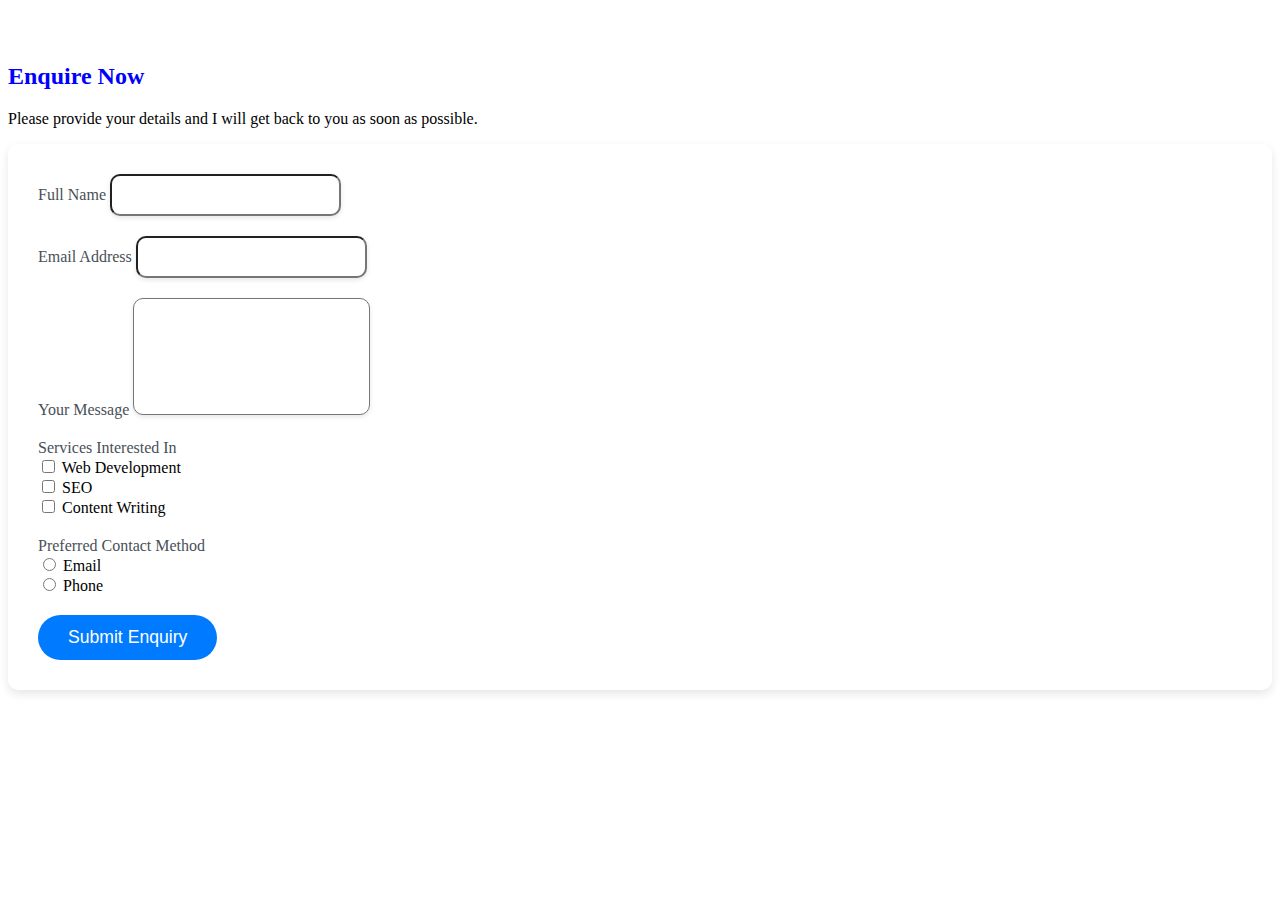
<file: enquire.html>
<!DOCTYPE html>
<html lang="en">
  <head>
    <meta charset="UTF-8" />
    <meta name="viewport" content="width=device-width, initial-scale=1.0" />
    <title>Enquire Now - My Portfolio</title>
    <link
      href="https://cdn.jsdelivr.net/npm/bootstrap@5.0.1/dist/css/bootstrap.min.css"
      rel="stylesheet"
      integrity="sha384-+0n0xVW2eSR5OomGNYDnhzAbDsOXxcvSN1TPprVMTNDbiYZCxYbOOl7+AMvyTG2x"
      crossorigin="anonymous"
    />
    <link rel="stylesheet" href="style.css" />
  </head>
  <body>
    <section class="py-5 bg-light">
      <div class="container">
        <h2 class="text-center mb-4" style="color: blue;">Enquire Now</h2>
        <p class="text-center mb-5">Please provide your details and I will get back to you as soon as possible.</p>

        <form id="enquiryForm" onsubmit="return validateForm()">
          <div class="row">
            <div class="col-md-6">
              <div class="mb-3">
                <label for="name" class="form-label">Full Name</label>
                <input type="text" class="form-control form-rounded" id="name" name="name" required />
                <div id="nameError" class="error"></div>
              </div>
            </div>

            <div class="col-md-6">
              <div class="mb-3">
                <label for="email" class="form-label">Email Address</label>
                <input type="email" class="form-control form-rounded" id="email" name="email" required />
                <div id="emailError" class="error"></div>
              </div>
            </div>
          </div>

          <div class="mb-3">
            <label for="message" class="form-label">Your Message</label>
            <textarea
              class="form-control form-rounded"
              id="message"
              name="message"
              rows="5"
              required
            ></textarea>
            <div id="messageError" class="error"></div>
          </div>

          <!-- Checkboxes -->
          <div class="mb-3">
            <label class="form-label">Services Interested In</label>
            <div class="form-check">
              <input class="form-check-input" type="checkbox" id="webDevelopment" name="services" value="Web Development">
              <label class="form-check-label" for="webDevelopment">Web Development</label>
            </div>
            <div class="form-check">
              <input class="form-check-input" type="checkbox" id="seo" name="services" value="SEO">
              <label class="form-check-label" for="seo">SEO</label>
            </div>
            <div class="form-check">
              <input class="form-check-input" type="checkbox" id="contentWriting" name="services" value="Content Writing">
              <label class="form-check-label" for="contentWriting">Content Writing</label>
            </div>
          </div>

          <!-- Radio Buttons -->
          <div class="mb-3">
            <label class="form-label">Preferred Contact Method</label>
            <div class="form-check">
              <input class="form-check-input" type="radio" id="contactEmail" name="contactMethod" value="Email" required>
              <label class="form-check-label" for="contactEmail">Email</label>
            </div>
            <div class="form-check">
              <input class="form-check-input" type="radio" id="contactPhone" name="contactMethod" value="Phone" required>
              <label class="form-check-label" for="contactPhone">Phone</label>
            </div>
          </div>

          <div class="text-center">
            <button type="submit" class="btn btn-primary btn-lg btn-rounded">Submit Enquiry</button>
          </div>
        </form>
      </div>
    </section>

    <!-- Custom Success Alert -->
    <div id="successAlert" class="custom-alert alert alert-success alert-dismissible fade show" role="alert" style="display: none;">
      <strong>Success!</strong> Your enquiry has been submitted.
      <button type="button" class="btn-close" onclick="closeAlert()"></button>
    </div>

    <script src="https://cdn.jsdelivr.net/npm/bootstrap@5.0.1/dist/js/bootstrap.bundle.min.js" integrity="sha384-gtEjrD/SeCtmISkJkNUaaKMoLD0//ElJ19smozuHV6z3Iehds+3Ulb9Bn9Plx0x4" crossorigin="anonymous"></script>
    <script src="script.js"></script>
  </body>
</html>
</file>
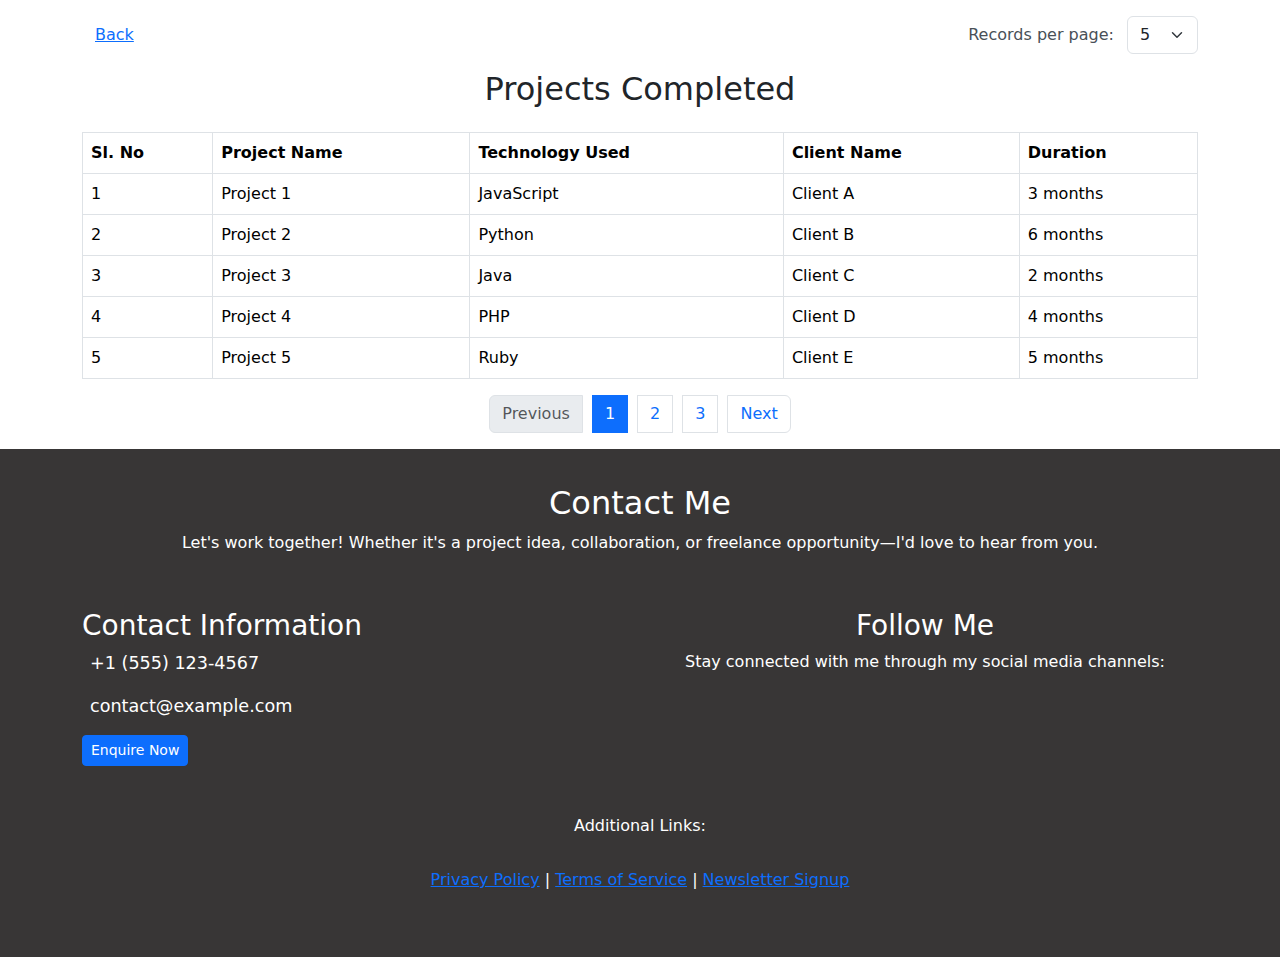
<file: project.html>
<!DOCTYPE html>
<html lang="en">
<head>
  <meta charset="UTF-8">
  <meta name="viewport" content="width=device-width, initial-scale=1.0">
  <title>Projects Dashboard</title>
  <link href="https://cdn.jsdelivr.net/npm/bootstrap@5.1.3/dist/css/bootstrap.min.css" rel="stylesheet">
  <link href="style.css" rel="stylesheet">
</head>
<body>
  <div class="container">
    <div class="d-flex justify-content-between align-items-center mb-3 mt-3">
      <a href="index.html" class="btn btn-link">Back</a>
      
      <div>
        <label for="recordsPerPage" class="form-label me-2 mb-0">Records per page:</label>
        <select id="recordsPerPage" class="form-select d-inline-block w-auto">
          <option value="5" selected>5</option>
          <option value="10">10</option>
          <option value="15">15</option>
        </select>
      </div>
    </div>
    
    <h2 class="text-center mb-4">Projects Completed</h2>
    <table class="table table-bordered">
      <thead>
        <tr>
          <th>Sl. No</th>
          <th>Project Name</th>
          <th>Technology Used</th>
          <th>Client Name</th>
          <th>Duration</th>
        </tr>
      </thead>
      <tbody id="projectTableBody"></tbody>
    </table>

    <nav aria-label="Page navigation">
      <ul class="pagination justify-content-center" id="pagination">
        <li class="page-item" id="prevButton">
          <a class="page-link" href="#">Previous</a>
        </li>
        <li class="page-item" id="nextButton">
          <a class="page-link" href="#">Next</a>
        </li>
      </ul>
    </nav>
  </div>

  <section id="contact">
    <div class="container">
      <div class="row">
        <div class="col-12 text-center mb-4">
          <h2>Contact Me</h2>
          <p>Let's work together! Whether it's a project idea, collaboration, or freelance opportunity—I'd love to hear
            from you.</p>
        </div>
        <div class="col-md-6">
          <h3>Contact Information</h3>
          <div class="contact-info">

            <div class="contact-item mb-3">
              <i class="bi bi-telephone-fill"></i>
              <span class="ms-2">+1 (555) 123-4567</span>
            </div>
            <div class="contact-item mb-3">
              <i class="bi bi-envelope-fill"></i>
              <span class="ms-2">contact@example.com</span>
            </div>
          </div>

          <div class="text-start">
            <a href="enquire.html" class="btn btn-primary btn-sm">Enquire Now</a>
          </div>
        </div>

        <div class="col-md-6 text-center">
          <h3>Follow Me</h3>
          <p>Stay connected with me through my social media channels:</p>

          <div class="social-icons">
            <a href="https://www.linkedin.com" target="_blank" class="social-icon">
              <i class="bi bi-linkedin"></i>
            </a>
            <a href="https://www.instagram.com" target="_blank" class="social-icon">
              <i class="bi bi-instagram"></i>
            </a>
            <a href="https://www.facebook.com" target="_blank" class="social-icon">
              <i class="bi bi-facebook"></i>
            </a>
            <a href="https://www.twitter.com" target="_blank" class="social-icon">
              <i class="bi bi-twitter"></i>
            </a>
          </div>
        </div>
      </div>
    </div>
    <div class="col-12 text-center mt-5">
      <p><strong>Additional Links:</strong></p>
      <p>
        <a href="/privacy-policy" class="footer-link">Privacy Policy</a> |
        <a href="/terms-of-service" class="footer-link">Terms of Service</a> |
        <a href="/newsletter" class="footer-link">Newsletter Signup</a>
      </p>
    </div>
  </section>


  <script src="https://cdn.jsdelivr.net/npm/bootstrap@5.1.3/dist/js/bootstrap.bundle.min.js"></script>
  <script src="script.js"></script>
</body>
</html>
</file>
<file: style.css>
body {
    display: block;
    overflow-x: hidden;
}

.navbar-brand {
    font-size: 24px;
    text-transform: uppercase;
    font-weight: 900;
    color: #683aa4;
}

nav ul li a {
    color: #fdfafa;
    font-size: 22px;
    margin: auto 10px;
}

section {
    padding-top: 35px;
    padding-bottom: 35px;
}

section h1 {
    text-transform: uppercase;
    font-weight: 900;
    color: #683aa4;
    text-align: left;
    margin-bottom: 20px;
}

section p {
    font-size: 16px;
    font-weight: 300;
}

.card-grid {
    height: 75px;
    width: 30px;
    margin-left: 170px;
}

button {
    max-width: 50%;
    border-radius: 50px;
}

#projects .projects {
    margin-bottom: 30px;
}

#contact {
    /* background-color: #683aa4; */
    background-color: rgb(56, 54, 54);
    color: white;
  }
  
  #contact h2 {
    color: white;    
    text-align: center;
    margin-top: 0;
  }
  
  #contact p {
    font-size: 1rem;
    text-align: center;
    margin-bottom: 30px;
  }
  
  .contact-info {
    font-size: 1.1rem;
  }
  
  .contact-item {
    display: flex;
    align-items: center;
    color: white;
  }
  
  .contact-item i {
    font-size: 1.5rem;
    color: #fff;
  }
  
  .contact-item span {
    margin-left: 10px;
  }
  
  .social-icons {
    display: flex;
    justify-content: center;
    gap: 20px;
    margin-top: 30px;
  }
  
  .social-icon {
    color: #fff;
    font-size: 2rem;
    text-decoration: none;
    transition: color 0.3s ease;
  }
  
  .social-icon:hover {
    color: #e6f72f;
  }
  
  .social-icon i {
    transition: transform 0.3s ease;
  }
  
  .social-icon:hover i {
    transform: scale(1.1);
  }
  
  .social-icon:active {
    color: #e6f72f;
  }
  

.error {
    color: red;
    font-size: 0.9em;
  }
  
  .custom-alert {
    position: fixed;
    top: 20px;
    left: 50%;
    transform: translateX(-50%);
    z-index: 9999;
    width: 80%;
    max-width: 400px;
  }
  
  .alert {
    font-size: 16px;
    padding: 10px 20px;
  }
  
  .btn-close {
    background: none;
    border: none;
    color: #000;
    font-size: 20px;
  }
  
  
  form {
    background-color: #ffffff;
    padding: 30px;
    border-radius: 10px;
    box-shadow: 0 4px 10px rgba(0, 0, 0, 0.1);
  }
  
  .form-label {
    font-weight: 500;
    color: #495057;
  }
  
  .form-control {
    border-radius: 8px;
    font-size: 1rem;
    padding: 10px;
  }
  
  textarea.form-control {
    resize: none;
  }
  
  .mb-3 {
    margin-bottom: 20px;
  }
  
  .btn-rounded {
    border-radius: 50px;
    padding: 12px 30px;
    font-size: 1.1rem;
    background-color: #007bff;
    color: #fff;
    border: none;
    cursor: pointer;
    transition: background-color 0.3s ease;
  }
  
  .btn-rounded:hover {
    background-color: #0056b3;
  }
  
  .custom-alert {
    position: fixed;
    top: 20px;
    left: 50%;
    transform: translateX(-50%);
    width: 80%;
    max-width: 450px;
    z-index: 9999;
    border-radius: 8px;
  }
  
  .alert {
    font-size: 1rem;
    padding: 15px 25px;
    background-color: #d4edda;
    border: 1px solid #c3e6cb;
  }
  
  .alert-success {
    color: #155724;
  }
  
  .btn-close {
    background: none;
    border: none;
    color: #333;
    font-size: 1.5rem;
  }
  
  .btn-close:hover {
    color: #007bff;
  }
  
  .alert-dismissible {
    padding-right: 40px;
  }

  .custom-alert.show {
    display: block;
    animation: fadeIn 1s ease-out;
  }
  
  @keyframes fadeIn {
    from {
      opacity: 0;
    }
    to {
      opacity: 1;
    }
  }
  
  .form-rounded {
    border-radius: 10px;
    box-shadow: 0 2px 5px rgba(0, 0, 0, 0.1);
  }  
  
  .carousel-control-prev,
  .carousel-control-next {
    width: 20px;               
    height: 20px;             
    font-size: 20px;           
    background-color: rgba(0, 0, 0, 0.5);  
    border-radius: 50%;        
    display: flex;
    justify-content: center;
    align-items: center;
    z-index: 1;    
    padding: 0;
    top: 50%;                  
    transform: translateY(-50%);
    margin-left: 10px;
  }


  .carousel-control-prev-icon,
  .carousel-control-next-icon {
    background-color: black;  
    width: 20px;              
    height: 20px;             
    border-radius: 50%;      
  }
  
 
  
.carousel .carousel-indicators button {
 width: 10px;
 height: 10px;
 border-radius: 100%;
}

#accordionFlushExample {
  width: 100%;
}

.accordion-item {
  width: 100%;
  margin-bottom: 0;
}

.accordion-button .collapsed {
  display: flex;
  justify-content: space-between;
  align-items: right;
}

.card-hover:hover {
  transform: scale(1.10);
}

.card-hover {
  transition: transform 0.3s ease;
}

.dropdown-menu {
  min-width: 150px;
  max-width: 200px;
  word-wrap: break-word;
  white-space: normal;
  overflow: hidden;
}

.dropdown-menu .dropdown-item:hover {
  background-color: #17a2b8;
  color: #fff;
}
</file>
